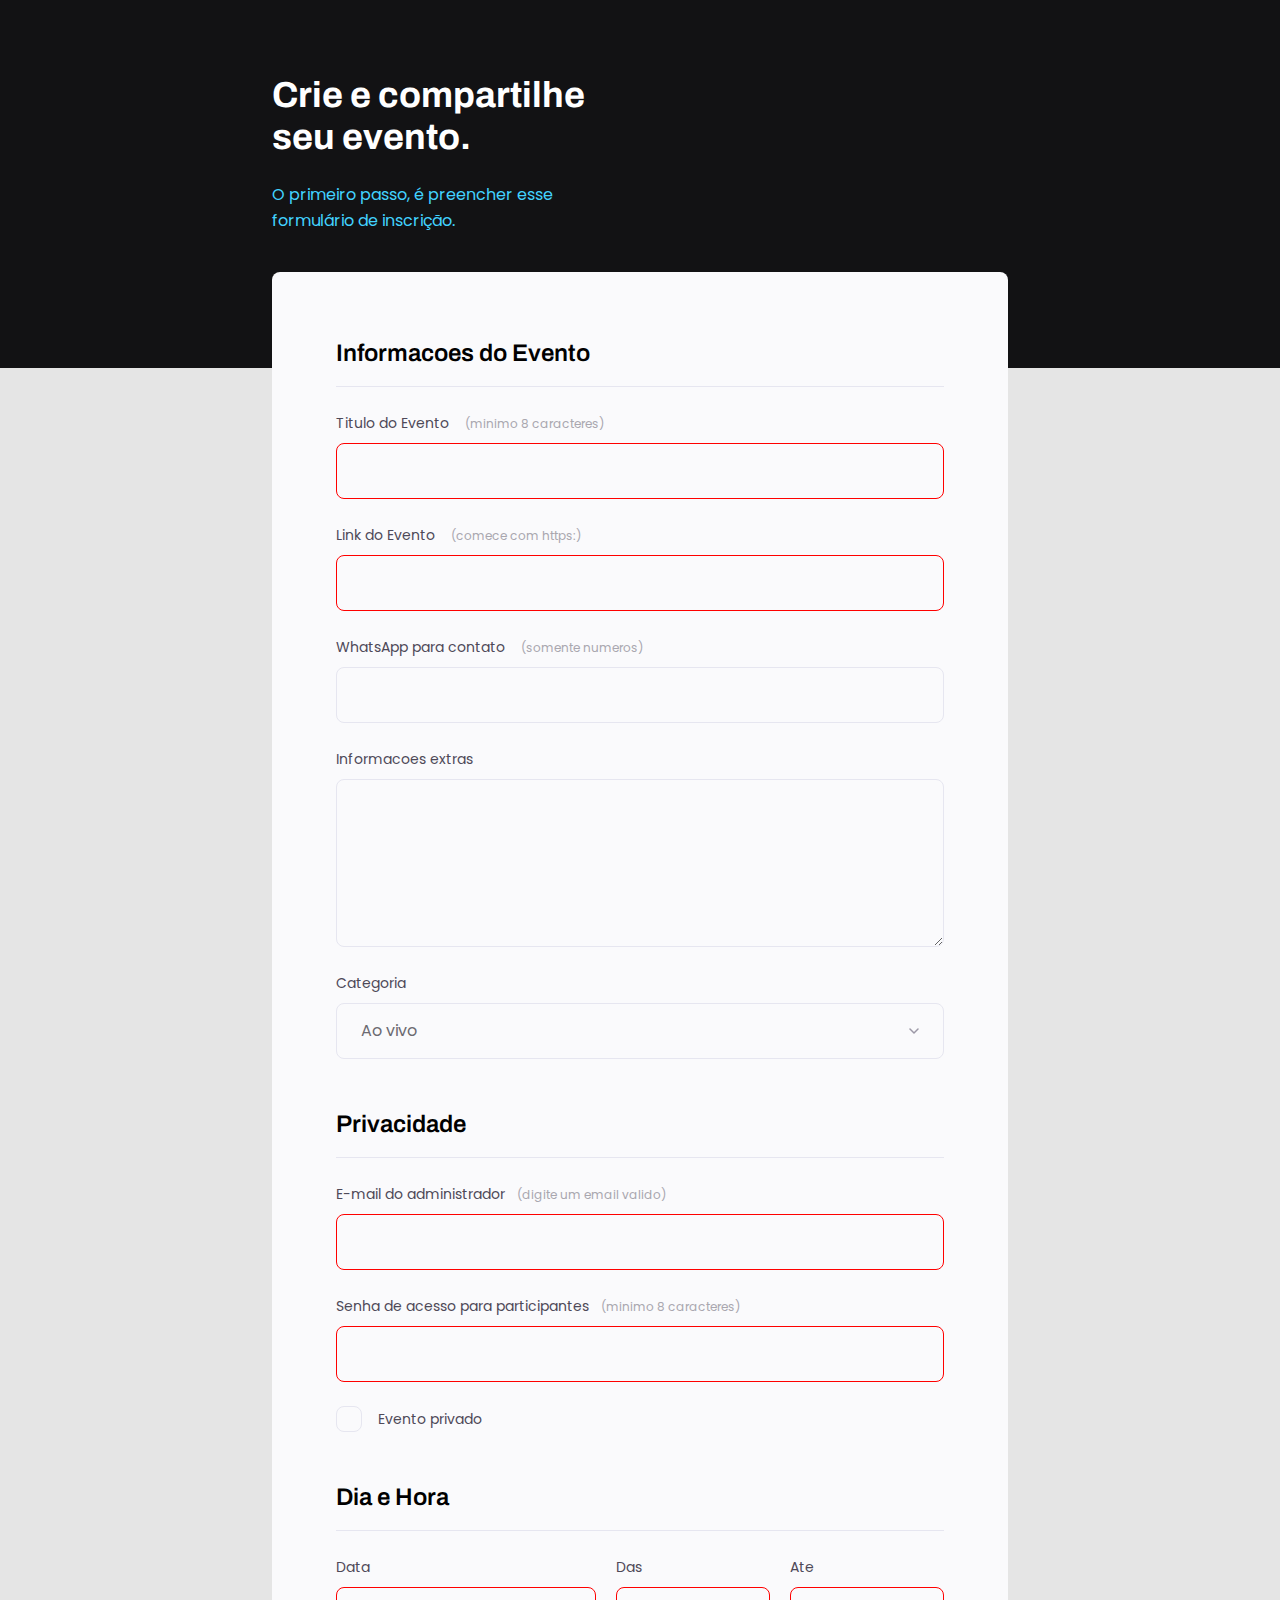
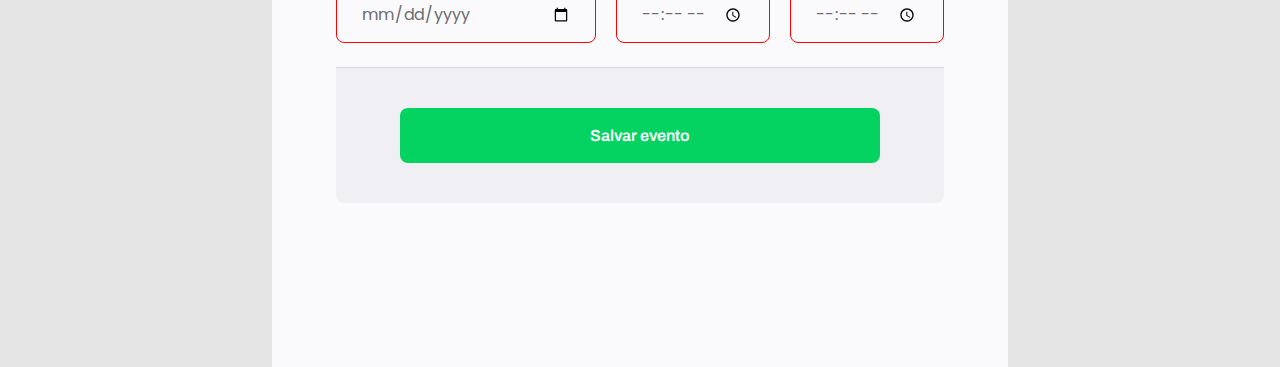
<file: index.html>
<!DOCTYPE html>
<html lang="pt-br">

<head>
  <link rel="preconnect" href="https://fonts.googleapis.com" />
  <link rel="preconnect" href="https://fonts.gstatic.com" crossorigin />
  <meta charset="UTF-8" />
  <meta name="viewport" content="width=device-width, initial-scale=1.0" />
  <title>Crie seu Evento</title>

  <link rel="stylesheet" href="style.css" />
  <link
    href="https://fonts.googleapis.com/css2?family=Archivo:ital,wght@0,100..900;1,100..900&family=Poppins:ital,wght@0,100;0,200;0,300;0,400;0,500;0,600;0,700;0,800;0,900;1,100;1,200;1,300;1,400;1,500;1,600;1,700;1,800;1,900&display=swap"
    rel="stylesheet" />
</head>

<body>
  <div class="page">
    <header>
      <h1>Crie e compartilhe seu evento.</h1>

      <p>O primeiro passo, é preencher esse formulário de inscrição.</p>
    </header>
    <form id="form">
      <fieldset>
        <div class="fieldset-wrapper">
          <legend>Informacoes do Evento</legend>

          <div class="input-wrapper">
            <label for="event-title">Titulo do Evento <span>(minimo 8 caracteres)</span></label>
            <input type="text" id="event-title" required minlength="8">
          </div>

          <div class="input-wrapper">
            <label for="event-link">Link do Evento <span>(comece com https:)</span></label>
            <input type="url" id="event-title" required>
          </div>

          <div class="input-wrapper">
            <label for="event-whatsapp">WhatsApp para contato <span>(somente numeros)</span></label>
            <input type="number" id="event-whatsapp">
          </div>

          <div class="input-wrapper">
            <label for="event-info">Informacoes extras</label>
            <textarea id="event-info"></textarea>
          </div>

          <div class="input-wrapper">
            <label for="event-category">Categoria</label>
            <select id="event-category">
              <option value="live">Ao vivo</option>
              <option value="podcast">Posdcast</option>
              <option value="mentorshio">Mentoria</option>
            </select>
          </div>

        </div>
      </fieldset>

      <fieldset>
        <div class="fieldset-wrapper">
          <legend>Privacidade</legend>

          <div class="input-wrapper">
            <label for="event-email">E-mail do administrador<span>(digite um email valido)</span></label>
            <input type="email" id="event-email" required>
          </div>

          <div class="input-wrapper">
            <label for="event-password">Senha de acesso para participantes<span>(minimo 8 caracteres)</span></label>
            <input type="password" id="password" required minlength="8">
          </div>

          <div class="checkbox-wrapper">
            <input type="checkbox" id="event-private">
            <label for="event-private">Evento privado</label>
          </div>

        </div>
      </fieldset>

      <fieldset>
        <div class="fieldset-wrapper">
          <legend>Dia e Hora</legend>

          <div class="col-3">
            <div class="input-wrapper">
              <label for="event-date">Data</label>
              <input type="date" id="event-date" required>
            </div>

            <div class="input-wrapper">
              <label for="event-begin">Das</label>
              <input type="time" id="begin" required>
            </div>

            <div class="input-wrapper">
              <label for="event-end">Ate</label>
              <input type="time" id="end" required>
            </div>
          </div>

    </form>

    <footer>
      <button>
        <class="button" form="form">Salvar evento
      </button>
    </footer>


  </div>

</body>

</html>
</file>
<file: style.css>
* {
    margin: 0;
    padding: 0;
    box-sizing: border-box;
}

body,
input,
button,
select,
textarea {
    font-family: 'Poppins', sans-serif;
}

body {
    background: #E5E5E5;
}

body:before {
    content: '';
    width: 100%;
    height: 368px;
    display: block;
    background: #121214;
    position: absolute;
    top: 0;
    left: 0;
    z-index: -1;
}

.page {
    width: 736px;
    margin: auto;
}

header {
    width: 319px;
    margin-top: 74px;
}

header h1 {
    font-family: 'Archivo', sans-serif;
    font-weight: bold;
    font-size: 36px;
    line-height: 42px;
    color: white;
    margin-bottom: 24px;
}

header p {
    font-size: 16px;
    line-height: 26px;
    color: #42D3FF;
}

form {
    margin-top: 38px;
    background: #FAFAFC;
    min-height: 300px;
    border-radius: 8px 8px 0 0;
    padding: 64px;
    display: flex;
    flex-direction: column;
    gap: 48px;
}

fieldset {
    border: none;
}

.fieldset-wrapper {
    display: flex;
    flex-direction: column;
    gap: 24px;
}

fieldset legend {
    font-family: 'Archivo', sans-serif;
    font-style: normal;
    font-weight: 600;
    font-size: 24px;
    line-height: 34px;
    width: 100%;
    border-bottom: 1px solid #E6E6F0;
    padding-bottom: 16px;
}

.input-wrapper {
    display: flex;
    flex-direction: column;
}

.input-wrapper label,
.checkbox-wrapper label {
    font-size: 14px;
    line-height: 24px;
    color: #4E4958;
    margin-bottom: 8px;
}

.input-wrapper label span {
    margin-left: 12px;
    font-size: 12px;
    line-height: 20px;
    color: #A9A7AF;
}

.input-wrapper label span:hover {
    color: #6C6A71;
}

.input-wrapper input,
.input-wrapper textarea,
.input-wrapper select {
    background: #FAFAFC;
    border: 1px solid #E6E6F0;
    border-radius: 8px;
    height: 56px;
    padding: 0 24px;
    font-size: 16px;
    line-height: 26px;
    color: #6C6A71;
}

.input-wrapper textarea {
    padding: 0;
    height: 168px;
}

.input-wrapper select {
    appearance: none;
    -webkit-appearance: none;
    background-image: url("data:image/svg+xml,%3Csvg width='10' height='6' viewBox='0 0 10 6' fill='none' xmlns='http://www.w3.org/2000/svg'%3E%3Cpath d='M1 1L5 5L9 1' stroke='%239C98A6' stroke-width='1.5' stroke-linecap='round' stroke-linejoin='round'/%3E%3C/svg%3E%0A");
    background-repeat: no-repeat;
    background-position: right 24px top 50%;
}

.col-3 {
    display: flex;
    gap: 20px;
}

.col-3>div:nth-child(1) {
    width: 100%;
}

.checkbox-wrapper {
    position: relative;
}

.checkbox-wrapper label {
    display: flex;
    align-items: center;
    gap: 16px;
    margin: 0;
}

.checkbox-wrapper input {
    position: absolute;
    top: 0;
    left: 0;
    width: 24px;
    height: 24px;
    opacity: 0;
}

.checkbox-wrapper label::before {
    content: '';
    width: 24px;
    height: 24px;
    display: block;
    border: 1px solid #E6E6F0;
    border-radius: 8px;
}

.checkbox-wrapper input:checked+label::before {
    background-image: url("data:image/svg+xml,%3Csvg width='18' height='14' viewBox='0 0 18 14' fill='none' xmlns='http://www.w3.org/2000/svg'%3E%3Cpath d='M6 11.17L1.83 7L0.410004 8.41L6 14L18 2L16.59 0.589996L6 11.17Z' fill='%2342D3FF'/%3E%3C/svg%3E%0A");
    background-repeat: no-repeat;
    background-position: 50%;
}

.checkbox-wrapper input:focus+label::before {
    outline: 2px solid black;
}

footer {
    background: #F0F0F4;

    height: 136px;

    display: flex;
    flex-direction: column;

    padding: 40px 64px;
    margin-bottom: 100px;

    border-top: 1px solid #D6D6D6;
    border-radius: 0 0 8px 8px;
}

footer button {
    height: 56px;
    background: #04D361;
    border: 0;
    border-radius: 8px;

    font-family: 'Archivo';
    font-weight: 600;
    font-size: 16px;
    line-height: 26px;
    color: #FFF;
}

footer button:hover {
    background: #08A04C;
}

input:invalid {
    border: 1px solid red;
}
</file>
